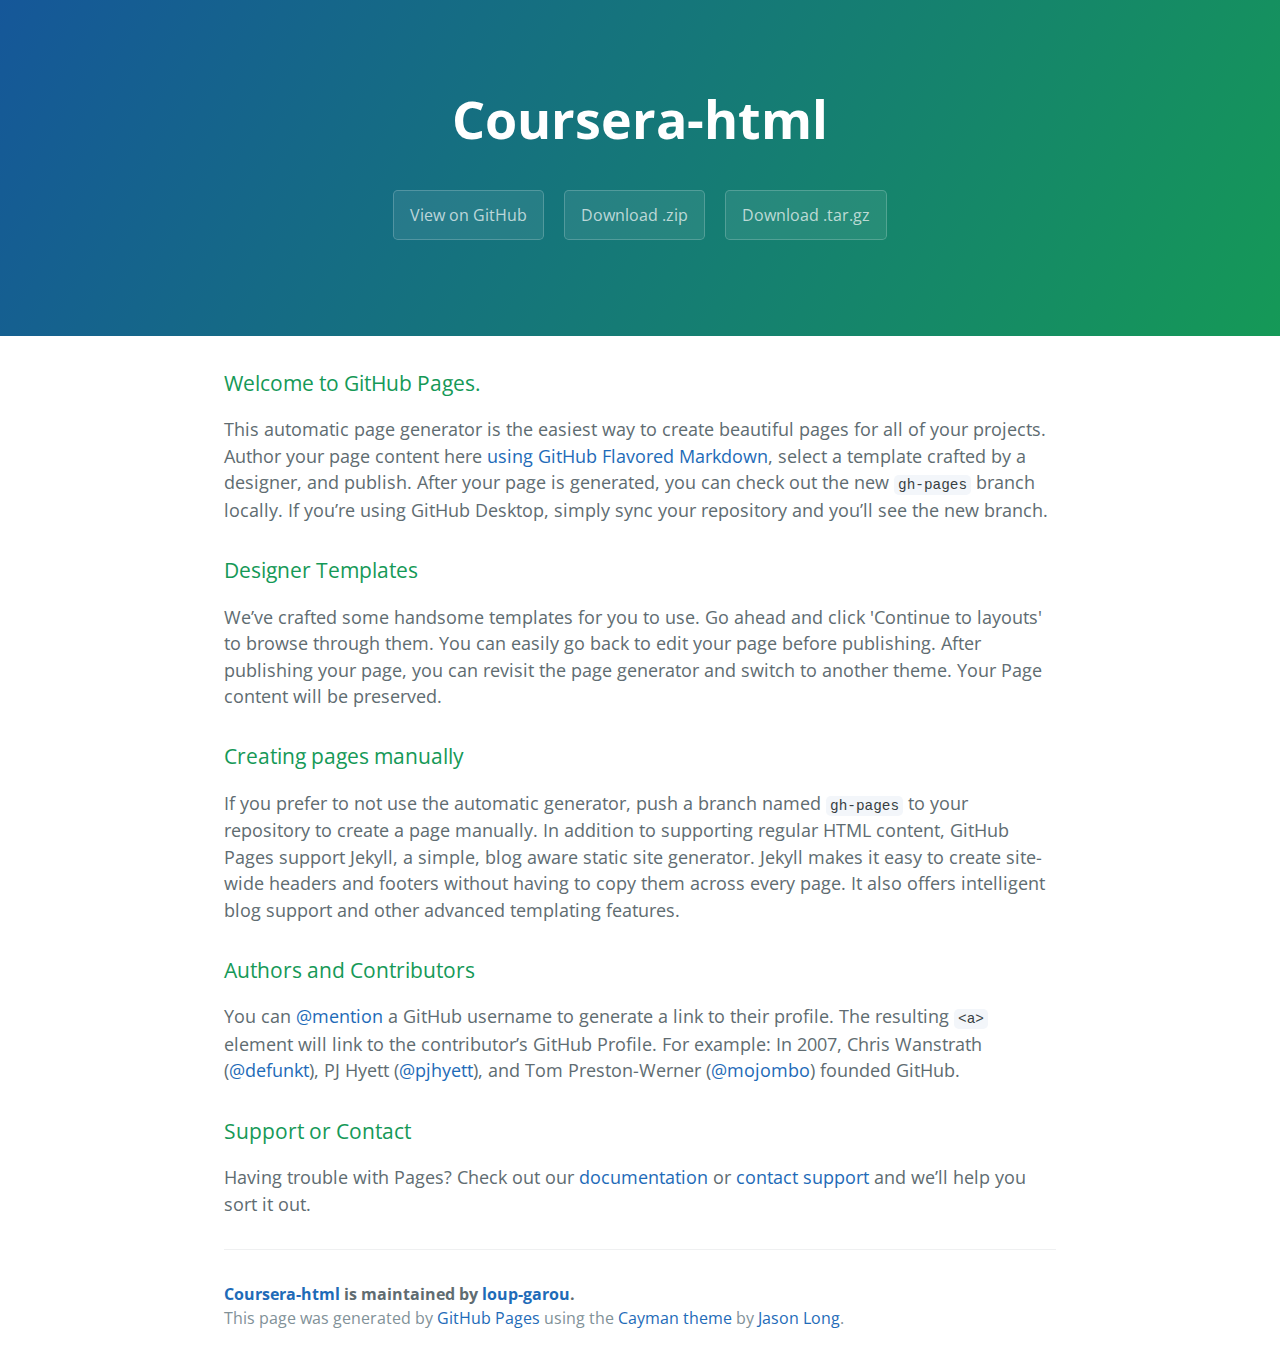
<file: index.html>
<!DOCTYPE html>
<html lang="en-us">
  <head>
    <meta charset="UTF-8">
    <title>Coursera-html by loup-garou</title>
    <meta name="viewport" content="width=device-width, initial-scale=1">
    <link rel="stylesheet" type="text/css" href="stylesheets/normalize.css" media="screen">
    <link href='https://fonts.googleapis.com/css?family=Open+Sans:400,700' rel='stylesheet' type='text/css'>
    <link rel="stylesheet" type="text/css" href="stylesheets/stylesheet.css" media="screen">
    <link rel="stylesheet" type="text/css" href="stylesheets/github-light.css" media="screen">
  </head>
  <body>
    <section class="page-header">
      <h1 class="project-name">Coursera-html</h1>
      <h2 class="project-tagline"></h2>
      <a href="https://github.com/loup-garou/coursera-html" class="btn">View on GitHub</a>
      <a href="https://github.com/loup-garou/coursera-html/zipball/master" class="btn">Download .zip</a>
      <a href="https://github.com/loup-garou/coursera-html/tarball/master" class="btn">Download .tar.gz</a>
    </section>

    <section class="main-content">
      <h3>
<a id="welcome-to-github-pages" class="anchor" href="#welcome-to-github-pages" aria-hidden="true"><span aria-hidden="true" class="octicon octicon-link"></span></a>Welcome to GitHub Pages.</h3>

<p>This automatic page generator is the easiest way to create beautiful pages for all of your projects. Author your page content here <a href="https://guides.github.com/features/mastering-markdown/">using GitHub Flavored Markdown</a>, select a template crafted by a designer, and publish. After your page is generated, you can check out the new <code>gh-pages</code> branch locally. If you’re using GitHub Desktop, simply sync your repository and you’ll see the new branch.</p>

<h3>
<a id="designer-templates" class="anchor" href="#designer-templates" aria-hidden="true"><span aria-hidden="true" class="octicon octicon-link"></span></a>Designer Templates</h3>

<p>We’ve crafted some handsome templates for you to use. Go ahead and click 'Continue to layouts' to browse through them. You can easily go back to edit your page before publishing. After publishing your page, you can revisit the page generator and switch to another theme. Your Page content will be preserved.</p>

<h3>
<a id="creating-pages-manually" class="anchor" href="#creating-pages-manually" aria-hidden="true"><span aria-hidden="true" class="octicon octicon-link"></span></a>Creating pages manually</h3>

<p>If you prefer to not use the automatic generator, push a branch named <code>gh-pages</code> to your repository to create a page manually. In addition to supporting regular HTML content, GitHub Pages support Jekyll, a simple, blog aware static site generator. Jekyll makes it easy to create site-wide headers and footers without having to copy them across every page. It also offers intelligent blog support and other advanced templating features.</p>

<h3>
<a id="authors-and-contributors" class="anchor" href="#authors-and-contributors" aria-hidden="true"><span aria-hidden="true" class="octicon octicon-link"></span></a>Authors and Contributors</h3>

<p>You can <a href="https://help.github.com/articles/basic-writing-and-formatting-syntax/#mentioning-users-and-teams" class="user-mention">@mention</a> a GitHub username to generate a link to their profile. The resulting <code>&lt;a&gt;</code> element will link to the contributor’s GitHub Profile. For example: In 2007, Chris Wanstrath (<a href="https://github.com/defunkt" class="user-mention">@defunkt</a>), PJ Hyett (<a href="https://github.com/pjhyett" class="user-mention">@pjhyett</a>), and Tom Preston-Werner (<a href="https://github.com/mojombo" class="user-mention">@mojombo</a>) founded GitHub.</p>

<h3>
<a id="support-or-contact" class="anchor" href="#support-or-contact" aria-hidden="true"><span aria-hidden="true" class="octicon octicon-link"></span></a>Support or Contact</h3>

<p>Having trouble with Pages? Check out our <a href="https://help.github.com/pages">documentation</a> or <a href="https://github.com/contact">contact support</a> and we’ll help you sort it out.</p>

      <footer class="site-footer">
        <span class="site-footer-owner"><a href="https://github.com/loup-garou/coursera-html">Coursera-html</a> is maintained by <a href="https://github.com/loup-garou">loup-garou</a>.</span>

        <span class="site-footer-credits">This page was generated by <a href="https://pages.github.com">GitHub Pages</a> using the <a href="https://github.com/jasonlong/cayman-theme">Cayman theme</a> by <a href="https://twitter.com/jasonlong">Jason Long</a>.</span>
      </footer>

    </section>

  
  </body>
</html>
</file>
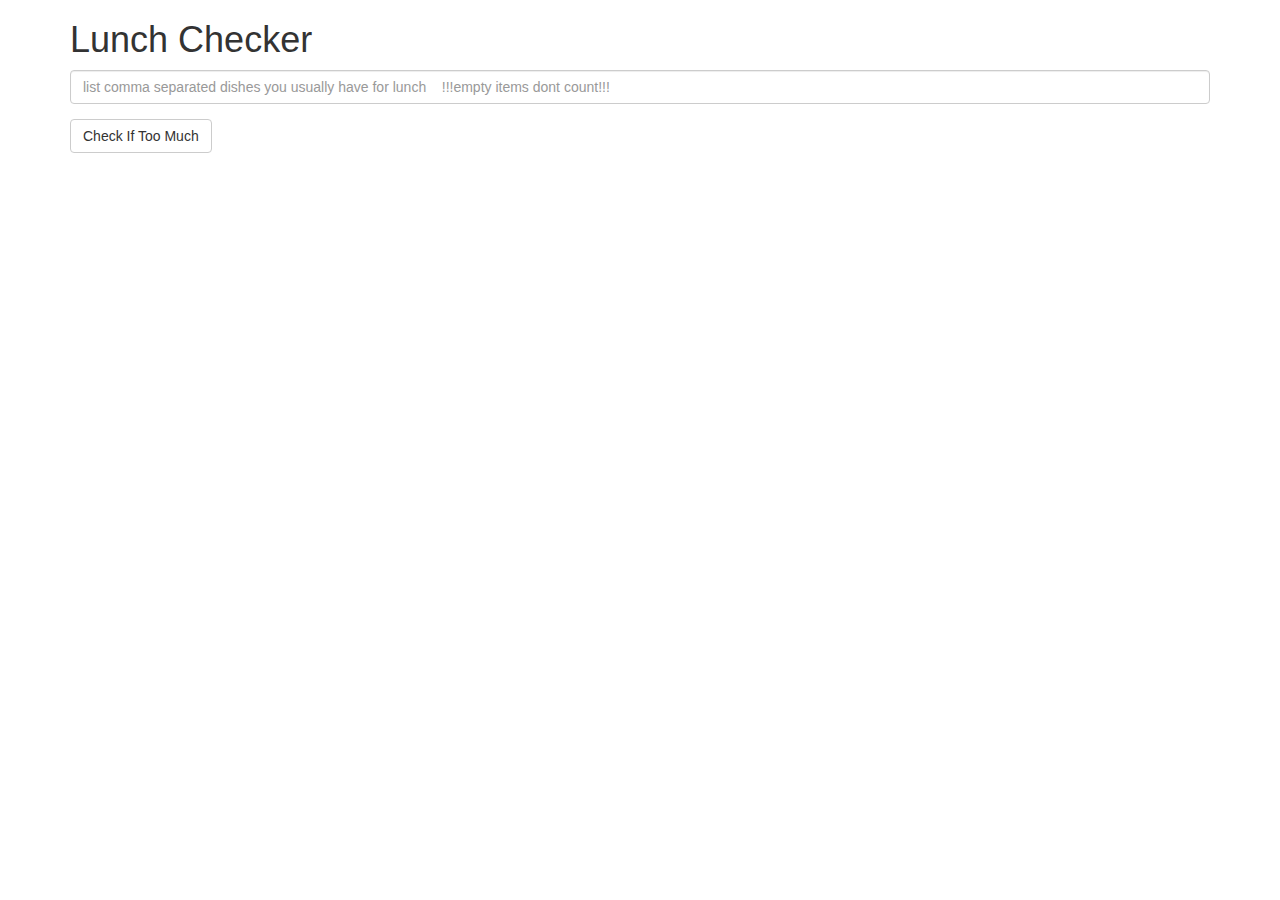
<file: angular-mod1/index.html>
<!doctype html>
<html lang="en">
  <head>
    <title>Lunch Checker</title>
    <meta name="viewport" content="width=device-width, initial-scale=1">
    <link rel="stylesheet" href="styles/bootstrap.min.css">
	
	<script src="angular.min.js"></script>
    <script src="app.js"></script>
	
    <style>
      .message { font-size: 1.3em; font-weight: bold; }
    </style>
  </head>
<body  ng-app='LunchCheck'>
   <div class="container" ng-controller='LunchCheckController'>
     <h1>Lunch Checker</h1>

         <div class="form-group">
             <input id="lunch-menu"
			 type="text"
             placeholder="list comma separated dishes you usually have for lunch    !!!empty items dont count!!!"
             class="form-control"
			 
			 ng-model='mytext'
			 ng-trim ='true'
			 
			 ng-style="bordered">
         </div>
         <div class="form-group">
             <button class="btn btn-default" ng-click="checkIfBloat()" >Check If Too Much</button>
         </div>
         <div class="form-group message" ng-style="colored">
		 <!-- Your message can go here. -->
		 {{result}}
         </div>
   </div>

</body>
</html>
</file>
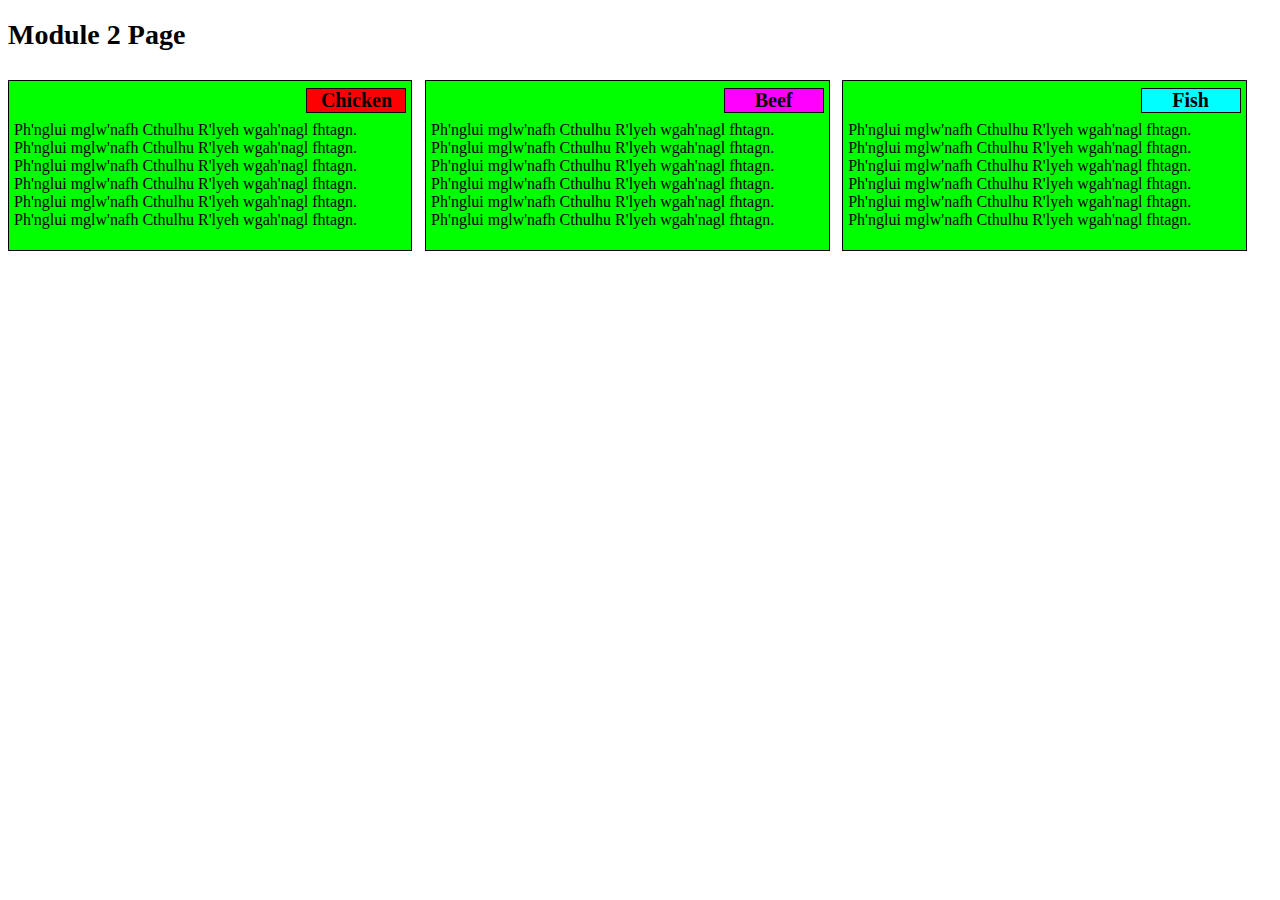
<file: mod2-solution/index.html>
<!doctype html>
<html>
<head>
<title>Module 2 solution</title>
 <link rel="stylesheet" href="css/style.css">

</head>
<body>
<h1>Module 2 Page</h1
<div class="row">
<div class="col-lg-4 col-md-6 col-sm-12">
	<h2 id="chicken" >Chicken</h2>
	<p>
	Ph'nglui mglw'nafh Cthulhu R'lyeh wgah'nagl fhtagn.
	Ph'nglui mglw'nafh Cthulhu R'lyeh wgah'nagl fhtagn.
	Ph'nglui mglw'nafh Cthulhu R'lyeh wgah'nagl fhtagn.
	Ph'nglui mglw'nafh Cthulhu R'lyeh wgah'nagl fhtagn.
	Ph'nglui mglw'nafh Cthulhu R'lyeh wgah'nagl fhtagn.
	Ph'nglui mglw'nafh Cthulhu R'lyeh wgah'nagl fhtagn.
	</p>
</div>
<div class="col-lg-4 col-md-6 col-sm-12">
	<h2 id="beef">Beef</h2>
	<p>
	Ph'nglui mglw'nafh Cthulhu R'lyeh wgah'nagl fhtagn.
	Ph'nglui mglw'nafh Cthulhu R'lyeh wgah'nagl fhtagn.
	Ph'nglui mglw'nafh Cthulhu R'lyeh wgah'nagl fhtagn.
	Ph'nglui mglw'nafh Cthulhu R'lyeh wgah'nagl fhtagn.
	Ph'nglui mglw'nafh Cthulhu R'lyeh wgah'nagl fhtagn.
	Ph'nglui mglw'nafh Cthulhu R'lyeh wgah'nagl fhtagn.
	</p>
</div>
<div class="col-lg-4 col-md-12 col-sm-12">
	<h2 id="fish">Fish</h2>
	<p>
	Ph'nglui mglw'nafh Cthulhu R'lyeh wgah'nagl fhtagn.
	Ph'nglui mglw'nafh Cthulhu R'lyeh wgah'nagl fhtagn.
	Ph'nglui mglw'nafh Cthulhu R'lyeh wgah'nagl fhtagn.
	Ph'nglui mglw'nafh Cthulhu R'lyeh wgah'nagl fhtagn.
	Ph'nglui mglw'nafh Cthulhu R'lyeh wgah'nagl fhtagn.
	Ph'nglui mglw'nafh Cthulhu R'lyeh wgah'nagl fhtagn.
	</p>
</div>
</div>
</body>
</html>
</file>
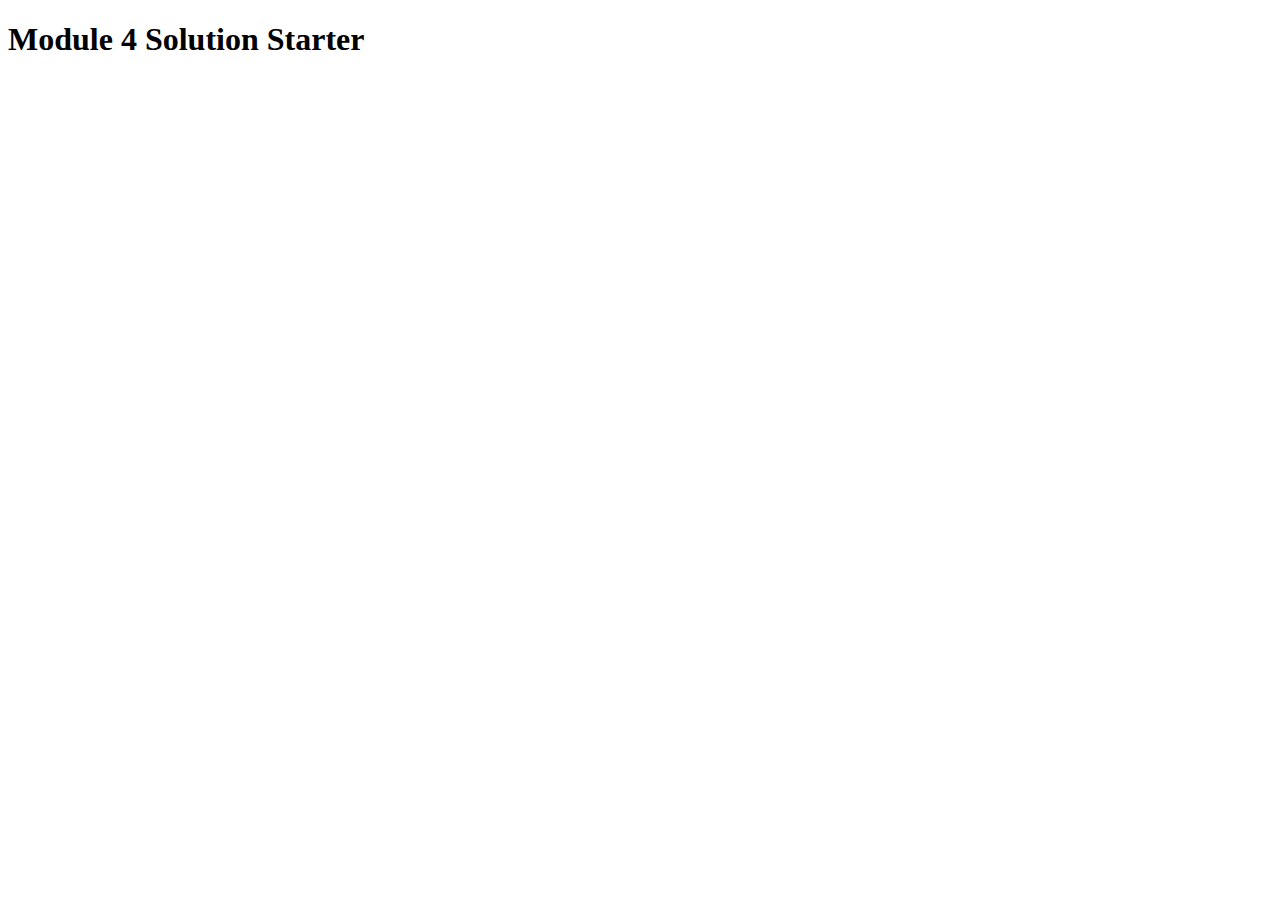
<file: mod4-solution/index.html>
<!DOCTYPE html>
<html>
<head>
  <meta charset="utf-8">
  <title>Module 4 Solution Starter</title>
  <script>
    var names = []; // DO NOT REMOVE
  </script>
  <script src="js/SpeakHello.js"></script>
  <script src="js/SpeakGoodBye.js"></script>
  <script src="js/script.js"></script>
</head>
<body>
  <h1>Module 4 Solution Starter</h1>
</body>
</html>
</file>
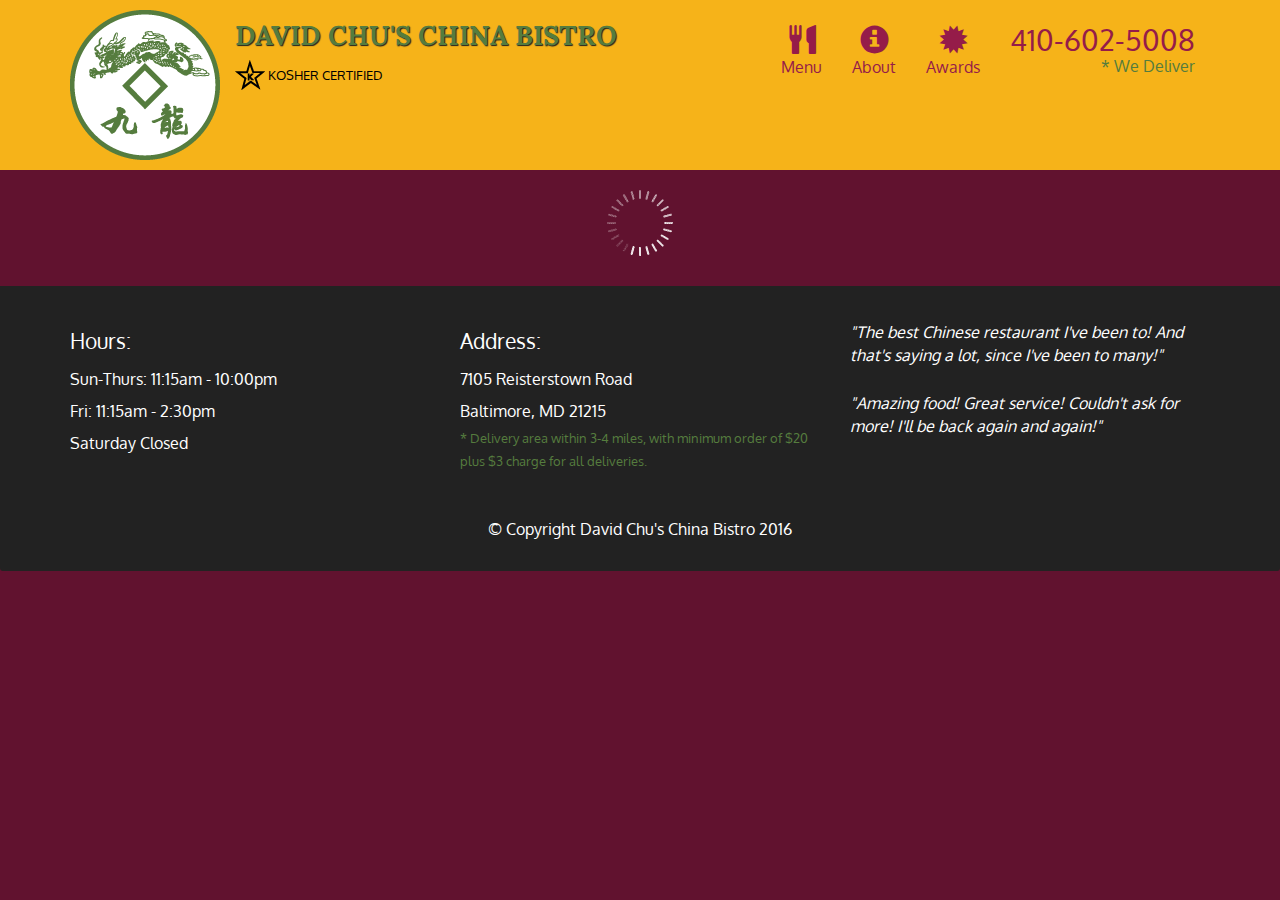
<file: mod5-solution/index.html>
<!doctype html>
<html lang="en">
  <head>
    <meta charset="utf-8">
    <meta http-equiv="X-UA-Compatible" content="IE=edge">
    <meta name="viewport" content="width=device-width, initial-scale=1">
    <title>David Chu's China Bistro</title>
    <link rel="stylesheet" href="css/bootstrap.min.css">
    <link rel="stylesheet" href="css/styles.css">
    <link href='https://fonts.googleapis.com/css?family=Oxygen:400,300,700' rel='stylesheet' type='text/css'>
    <link href='https://fonts.googleapis.com/css?family=Lora' rel='stylesheet' type='text/css'>
  </head>
<body>
  <header>
    <nav id="header-nav" class="navbar navbar-default">
      <div class="container">
        <div class="navbar-header">
          <a href="index.html" class="pull-left visible-md visible-lg">
            <div id="logo-img" alt="Logo image"></div>
          </a>

          <div class="navbar-brand">
            <a href="index.html"><h1>David Chu's China Bistro</h1></a>
            <p>
              <img src="images/star-k-logo.png" alt="Kosher certification">
              <span>Kosher Certified</span>
            </p>
          </div>

          <button id="navbarToggle" type="button" class="navbar-toggle collapsed" data-toggle="collapse" data-target="#collapsable-nav" aria-expanded="false">
            <span class="sr-only">Toggle navigation</span>
            <span class="icon-bar"></span>
            <span class="icon-bar"></span>
            <span class="icon-bar"></span>
          </button>
        </div>
        
        <div id="collapsable-nav" class="collapse navbar-collapse">
           <ul id="nav-list" class="nav navbar-nav navbar-right">
            <li id="navHomeButton" class="visible-xs active">
              <a href="index.html">
                <span class="glyphicon glyphicon-home"></span> Home</a>
            </li>
            <li id="navMenuButton">
              <a href="#" onclick="$dc.loadMenuCategories();">
                <span class="glyphicon glyphicon-cutlery"></span><br class="hidden-xs"> Menu</a>
            </li>
            <li>
              <a href="#">
                <span class="glyphicon glyphicon-info-sign"></span><br class="hidden-xs"> About</a>
            </li>
            <li>
              <a href="#">
                <span class="glyphicon glyphicon-certificate"></span><br class="hidden-xs"> Awards</a>
            </li>
            <li id="phone" class="hidden-xs">
              <a href="tel:410-602-5008">
                <span>410-602-5008</span></a><div>* We Deliver</div>
            </li>
          </ul><!-- #nav-list -->
        </div><!-- .collapse .navbar-collapse -->
      </div><!-- .container -->
    </nav><!-- #header-nav -->
  </header>

  <div id="call-btn" class="visible-xs">
    <a class="btn" href="tel:410-602-5008">
    <span class="glyphicon glyphicon-earphone"></span>
    410-602-5008
    </a>
  </div>
  <div id="xs-deliver" class="text-center visible-xs">* We Deliver</div>

  <div id="main-content" class="container"></div>

  <footer class="panel-footer">
    <div class="container">
      <div class="row">
        <section id="hours" class="col-sm-4">
          <span>Hours:</span><br>
          Sun-Thurs: 11:15am - 10:00pm<br>
          Fri: 11:15am - 2:30pm<br>
          Saturday Closed
          <hr class="visible-xs">
        </section>
        <section id="address" class="col-sm-4">
          <span>Address:</span><br>
          7105 Reisterstown Road<br>
          Baltimore, MD 21215
          <p>* Delivery area within 3-4 miles, with minimum order of $20 plus $3 charge for all deliveries.</p>
          <hr class="visible-xs">
        </section>
        <section id="testimonials" class="col-sm-4">
          <p>"The best Chinese restaurant I've been to! And that's saying a lot, since I've been to many!"</p>
          <p>"Amazing food! Great service! Couldn't ask for more! I'll be back again and again!"</p>
        </section>
      </div>
      <div class="text-center">&copy; Copyright David Chu's China Bistro 2016</div>
    </div>
  </footer>

  <!-- jQuery (Bootstrap JS plugins depend on it) -->
  <script src="js/jquery-2.1.4.min.js"></script>
  <script src="js/bootstrap.min.js"></script>
  <script src="js/ajax-utils.js"></script>
  <script src="js/script.js"></script>
</body>
</html>
</file>
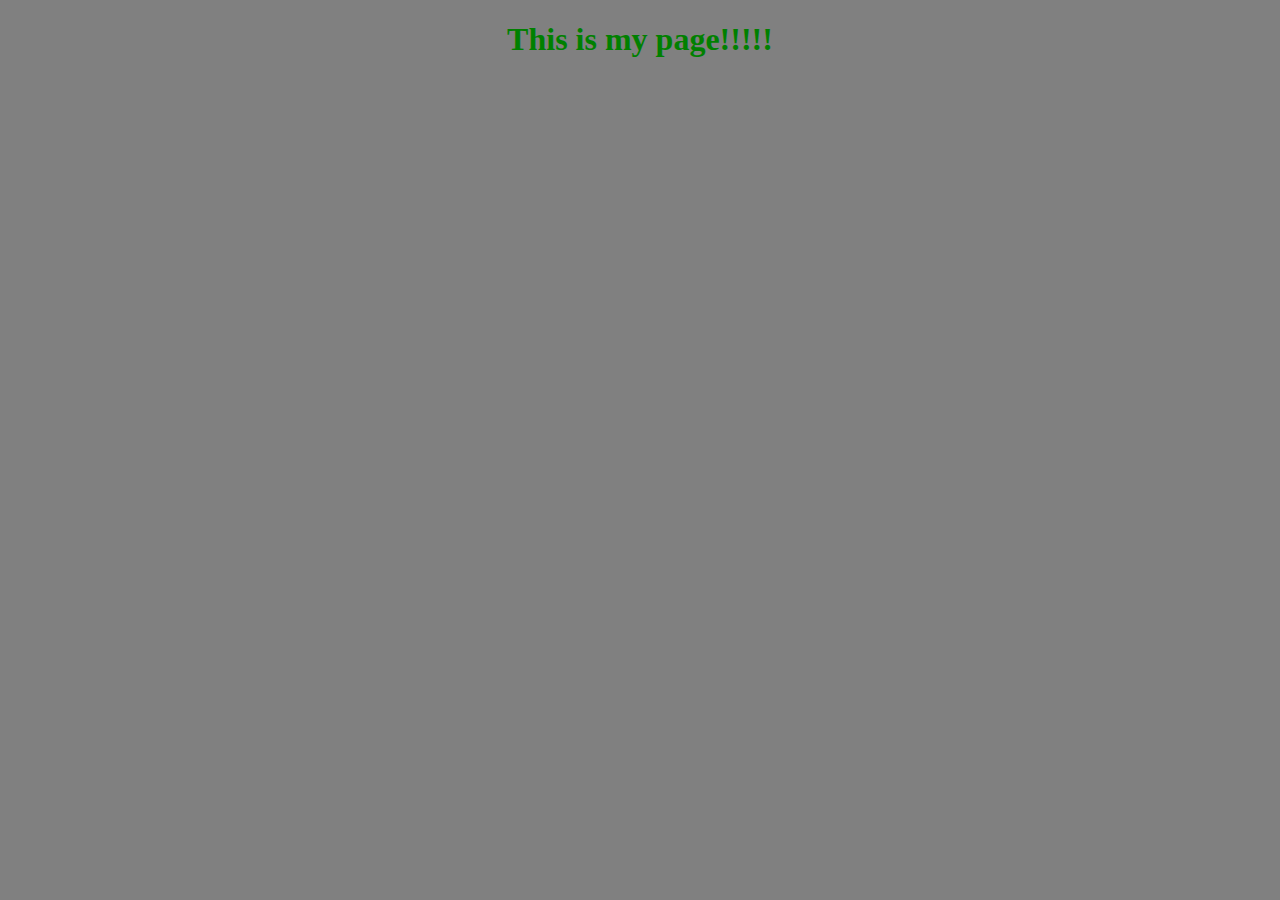
<file: site/index.html>
<!doctype html>
<html>
<head>
<title>My Page!!!</title>
 <link rel="stylesheet" href="index.css">

 <style>
h1 {
	text-align: center;
}
</style>

</head>
<body>
<h1>This is my page!!!!!</h1>
</body>
</html>
</file>
<file: stylesheets/stylesheet.css>
* {
  box-sizing: border-box; }

body {
  padding: 0;
  margin: 0;
  font-family: "Open Sans", "Helvetica Neue", Helvetica, Arial, sans-serif;
  font-size: 16px;
  line-height: 1.5;
  color: #606c71; }

a {
  color: #1e6bb8;
  text-decoration: none; }
  a:hover {
    text-decoration: underline; }

.btn {
  display: inline-block;
  margin-bottom: 1rem;
  color: rgba(255, 255, 255, 0.7);
  background-color: rgba(255, 255, 255, 0.08);
  border-color: rgba(255, 255, 255, 0.2);
  border-style: solid;
  border-width: 1px;
  border-radius: 0.3rem;
  transition: color 0.2s, background-color 0.2s, border-color 0.2s; }
  .btn + .btn {
    margin-left: 1rem; }

.btn:hover {
  color: rgba(255, 255, 255, 0.8);
  text-decoration: none;
  background-color: rgba(255, 255, 255, 0.2);
  border-color: rgba(255, 255, 255, 0.3); }

@media screen and (min-width: 64em) {
  .btn {
    padding: 0.75rem 1rem; } }

@media screen and (min-width: 42em) and (max-width: 64em) {
  .btn {
    padding: 0.6rem 0.9rem;
    font-size: 0.9rem; } }

@media screen and (max-width: 42em) {
  .btn {
    display: block;
    width: 100%;
    padding: 0.75rem;
    font-size: 0.9rem; }
    .btn + .btn {
      margin-top: 1rem;
      margin-left: 0; } }

.page-header {
  color: #fff;
  text-align: center;
  background-color: #159957;
  background-image: linear-gradient(120deg, #155799, #159957); }

@media screen and (min-width: 64em) {
  .page-header {
    padding: 5rem 6rem; } }

@media screen and (min-width: 42em) and (max-width: 64em) {
  .page-header {
    padding: 3rem 4rem; } }

@media screen and (max-width: 42em) {
  .page-header {
    padding: 2rem 1rem; } }

.project-name {
  margin-top: 0;
  margin-bottom: 0.1rem; }

@media screen and (min-width: 64em) {
  .project-name {
    font-size: 3.25rem; } }

@media screen and (min-width: 42em) and (max-width: 64em) {
  .project-name {
    font-size: 2.25rem; } }

@media screen and (max-width: 42em) {
  .project-name {
    font-size: 1.75rem; } }

.project-tagline {
  margin-bottom: 2rem;
  font-weight: normal;
  opacity: 0.7; }

@media screen and (min-width: 64em) {
  .project-tagline {
    font-size: 1.25rem; } }

@media screen and (min-width: 42em) and (max-width: 64em) {
  .project-tagline {
    font-size: 1.15rem; } }

@media screen and (max-width: 42em) {
  .project-tagline {
    font-size: 1rem; } }

.main-content :first-child {
  margin-top: 0; }
.main-content img {
  max-width: 100%; }
.main-content h1, .main-content h2, .main-content h3, .main-content h4, .main-content h5, .main-content h6 {
  margin-top: 2rem;
  margin-bottom: 1rem;
  font-weight: normal;
  color: #159957; }
.main-content p {
  margin-bottom: 1em; }
.main-content code {
  padding: 2px 4px;
  font-family: Consolas, "Liberation Mono", Menlo, Courier, monospace;
  font-size: 0.9rem;
  color: #383e41;
  background-color: #f3f6fa;
  border-radius: 0.3rem; }
.main-content pre {
  padding: 0.8rem;
  margin-top: 0;
  margin-bottom: 1rem;
  font: 1rem Consolas, "Liberation Mono", Menlo, Courier, monospace;
  color: #567482;
  word-wrap: normal;
  background-color: #f3f6fa;
  border: solid 1px #dce6f0;
  border-radius: 0.3rem; }
  .main-content pre > code {
    padding: 0;
    margin: 0;
    font-size: 0.9rem;
    color: #567482;
    word-break: normal;
    white-space: pre;
    background: transparent;
    border: 0; }
.main-content .highlight {
  margin-bottom: 1rem; }
  .main-content .highlight pre {
    margin-bottom: 0;
    word-break: normal; }
.main-content .highlight pre, .main-content pre {
  padding: 0.8rem;
  overflow: auto;
  font-size: 0.9rem;
  line-height: 1.45;
  border-radius: 0.3rem; }
.main-content pre code, .main-content pre tt {
  display: inline;
  max-width: initial;
  padding: 0;
  margin: 0;
  overflow: initial;
  line-height: inherit;
  word-wrap: normal;
  background-color: transparent;
  border: 0; }
  .main-content pre code:before, .main-content pre code:after, .main-content pre tt:before, .main-content pre tt:after {
    content: normal; }
.main-content ul, .main-content ol {
  margin-top: 0; }
.main-content blockquote {
  padding: 0 1rem;
  margin-left: 0;
  color: #819198;
  border-left: 0.3rem solid #dce6f0; }
  .main-content blockquote > :first-child {
    margin-top: 0; }
  .main-content blockquote > :last-child {
    margin-bottom: 0; }
.main-content table {
  display: block;
  width: 100%;
  overflow: auto;
  word-break: normal;
  word-break: keep-all; }
  .main-content table th {
    font-weight: bold; }
  .main-content table th, .main-content table td {
    padding: 0.5rem 1rem;
    border: 1px solid #e9ebec; }
.main-content dl {
  padding: 0; }
  .main-content dl dt {
    padding: 0;
    margin-top: 1rem;
    font-size: 1rem;
    font-weight: bold; }
  .main-content dl dd {
    padding: 0;
    margin-bottom: 1rem; }
.main-content hr {
  height: 2px;
  padding: 0;
  margin: 1rem 0;
  background-color: #eff0f1;
  border: 0; }

@media screen and (min-width: 64em) {
  .main-content {
    max-width: 64rem;
    padding: 2rem 6rem;
    margin: 0 auto;
    font-size: 1.1rem; } }

@media screen and (min-width: 42em) and (max-width: 64em) {
  .main-content {
    padding: 2rem 4rem;
    font-size: 1.1rem; } }

@media screen and (max-width: 42em) {
  .main-content {
    padding: 2rem 1rem;
    font-size: 1rem; } }

.site-footer {
  padding-top: 2rem;
  margin-top: 2rem;
  border-top: solid 1px #eff0f1; }

.site-footer-owner {
  display: block;
  font-weight: bold; }

.site-footer-credits {
  color: #819198; }

@media screen and (min-width: 64em) {
  .site-footer {
    font-size: 1rem; } }

@media screen and (min-width: 42em) and (max-width: 64em) {
  .site-footer {
    font-size: 1rem; } }

@media screen and (max-width: 42em) {
  .site-footer {
    font-size: 0.9rem; } }
</file>
<file: stylesheets/github-light.css>
/*
The MIT License (MIT)

Copyright (c) 2016 GitHub, Inc.

Permission is hereby granted, free of charge, to any person obtaining a copy
of this software and associated documentation files (the "Software"), to deal
in the Software without restriction, including without limitation the rights
to use, copy, modify, merge, publish, distribute, sublicense, and/or sell
copies of the Software, and to permit persons to whom the Software is
furnished to do so, subject to the following conditions:

The above copyright notice and this permission notice shall be included in all
copies or substantial portions of the Software.

THE SOFTWARE IS PROVIDED "AS IS", WITHOUT WARRANTY OF ANY KIND, EXPRESS OR
IMPLIED, INCLUDING BUT NOT LIMITED TO THE WARRANTIES OF MERCHANTABILITY,
FITNESS FOR A PARTICULAR PURPOSE AND NONINFRINGEMENT. IN NO EVENT SHALL THE
AUTHORS OR COPYRIGHT HOLDERS BE LIABLE FOR ANY CLAIM, DAMAGES OR OTHER
LIABILITY, WHETHER IN AN ACTION OF CONTRACT, TORT OR OTHERWISE, ARISING FROM,
OUT OF OR IN CONNECTION WITH THE SOFTWARE OR THE USE OR OTHER DEALINGS IN THE
SOFTWARE.

*/

.pl-c /* comment */ {
  color: #969896;
}

.pl-c1 /* constant, variable.other.constant, support, meta.property-name, support.constant, support.variable, meta.module-reference, markup.raw, meta.diff.header */,
.pl-s .pl-v /* string variable */ {
  color: #0086b3;
}

.pl-e /* entity */,
.pl-en /* entity.name */ {
  color: #795da3;
}

.pl-smi /* variable.parameter.function, storage.modifier.package, storage.modifier.import, storage.type.java, variable.other */,
.pl-s .pl-s1 /* string source */ {
  color: #333;
}

.pl-ent /* entity.name.tag */ {
  color: #63a35c;
}

.pl-k /* keyword, storage, storage.type */ {
  color: #a71d5d;
}

.pl-s /* string */,
.pl-pds /* punctuation.definition.string, string.regexp.character-class */,
.pl-s .pl-pse .pl-s1 /* string punctuation.section.embedded source */,
.pl-sr /* string.regexp */,
.pl-sr .pl-cce /* string.regexp constant.character.escape */,
.pl-sr .pl-sre /* string.regexp source.ruby.embedded */,
.pl-sr .pl-sra /* string.regexp string.regexp.arbitrary-repitition */ {
  color: #183691;
}

.pl-v /* variable */ {
  color: #ed6a43;
}

.pl-id /* invalid.deprecated */ {
  color: #b52a1d;
}

.pl-ii /* invalid.illegal */ {
  color: #f8f8f8;
  background-color: #b52a1d;
}

.pl-sr .pl-cce /* string.regexp constant.character.escape */ {
  font-weight: bold;
  color: #63a35c;
}

.pl-ml /* markup.list */ {
  color: #693a17;
}

.pl-mh /* markup.heading */,
.pl-mh .pl-en /* markup.heading entity.name */,
.pl-ms /* meta.separator */ {
  font-weight: bold;
  color: #1d3e81;
}

.pl-mq /* markup.quote */ {
  color: #008080;
}

.pl-mi /* markup.italic */ {
  font-style: italic;
  color: #333;
}

.pl-mb /* markup.bold */ {
  font-weight: bold;
  color: #333;
}

.pl-md /* markup.deleted, meta.diff.header.from-file */ {
  color: #bd2c00;
  background-color: #ffecec;
}

.pl-mi1 /* markup.inserted, meta.diff.header.to-file */ {
  color: #55a532;
  background-color: #eaffea;
}

.pl-mdr /* meta.diff.range */ {
  font-weight: bold;
  color: #795da3;
}

.pl-mo /* meta.output */ {
  color: #1d3e81;
}
</file>
<file: mod2-solution/css/style.css>
* {
  box-sizing: border-box;
}

h1{
	font-size: 175%;
}

h2{
	text-align: center;
	font-size:125%;
	width: 100px;
	float: right;
	margin-top: 2px;
	margin-bottom: 2px;
	border: 1px solid black;
}

#chicken{
	background-color: red;
}

#beef{
	background-color: magenta;
}

#fish{
	background-color: cyan;
}

p{
	margin-top: 35px;
}

.row {
  width: 100%;
}

.col-lg-4{
	background-color: #00ff00;
	float: left;
	border: 1px solid black;
	padding: 5px;
	
	margin-top: 10px;
	margin-right: 1%;
	width: 90%;
	

}

@media(min-width: 992px){
	.col-lg-4{
		width: 32%;
		
	}
}

@media (min-width: 768px) and (max-width: 991px) {

	.col-md-6{
		width: 49%;
	}
	
	.col-md-12{
		width: 99%;
	}
}

@media(max-width: 767px){
	.col-sm-12{
		width: 100%;
	}
	
}
</file>
<file: mod5-solution/css/styles.css>
body {
  font-size: 16px;
  color: #fff;
  background-color: #61122f;
  font-family: 'Oxygen', sans-serif;
}

/** HEADER **/
#header-nav {
  background-color: #f6b319;
  border-radius: 0;
  border: 0;
}

#logo-img {
  background: url('../images/restaurant-logo_large.png') no-repeat;
  width: 150px;
  height: 150px;
  margin: 10px 15px 10px 0;
}

.navbar-brand {
  padding-top: 25px;
}
.navbar-brand h1 { /* Restaurant name */
  font-family: 'Lora', serif;
  color: #557c3e;
  font-size: 1.5em;
  text-transform: uppercase;
  font-weight: bold;
  text-shadow: 1px 1px 1px #222;
  margin-top: 0;
  margin-bottom: 0;
  line-height: .75;
}
.navbar-brand a:hover, .navbar-brand a:focus {
  text-decoration: none;
}
.navbar-brand p { /* Kosher cert */
  color: #000;
  text-transform: uppercase;
  font-size: .7em;
  margin-top: 15px;
}
.navbar-brand p span { /* Star-K */
  vertical-align: middle;
}

#nav-list {
  margin-top: 10px;
}
#nav-list a {
  color: #951C49;
  text-align: center;
}
#nav-list a:hover {
  background: #E7E7E7;
}
#nav-list a span {
  font-size: 1.8em;
}

#phone {
  margin-top: 5px;
}
#phone a { /* Phone number */
  text-align: right;
  padding-bottom: 0;
}
#phone div { /* We Deliver */
  color: #557c3e;
  text-align: right;
  padding-right: 15px;
}

.navbar-header button.navbar-toggle, .navbar-header .icon-bar {
  border: 1px solid #61122f;
}
.navbar-header button.navbar-toggle {
  clear: both;
  margin-top: -30px;
}
/* END HEADER */

/* FOOTER */
.panel-footer {
  margin-top: 30px;
  padding-top: 35px;
  padding-bottom: 30px;
  background-color: #222;
  border-top: 0;
}
.panel-footer div.row {
  margin-bottom: 35px;
}
#hours, #address {
  line-height: 2;
}
#hours > span, #address > span {
  font-size: 1.3em;
}
#address p {
  color: #557c3e;
  font-size: .8em;
  line-height: 1.8;
}
#testimonials {
  font-style: italic;
}
#testimonials p:nth-child(2) {
  margin-top: 25px;
}
/* END FOOTER */



/* HOME PAGE */
.container .jumbotron {
  box-shadow: 0 0 50px #3F0C1F;
  border: 2px solid #3F0C1F;
}

#menu-tile, #specials-tile, #map-tile {
  height: 250px;
  width: 100%;
  margin-bottom: 15px;
  position: relative;
  border: 2px solid #3F0C1F;
  overflow: hidden;
}
#menu-tile:hover, #specials-tile:hover, #map-tile:hover {
  box-shadow: 0 1px 5px 1px #cccccc;
}
#menu-tile {
  background: url('../images/menu-tile.jpg') no-repeat;
  background-position: center;
}
#specials-tile {
  background: url('../images/specials-tile.jpg') no-repeat;
  background-position: center;
}
#menu-tile span, #specials-tile span, #map-tile span {
  position: absolute;
  bottom: 0;
  right: 0;
  width: 100%;
  text-align: center;
  font-size: 1.6em;
  text-transform: uppercase;
  background-color: #000;
  color: #fff;
  opacity: .8;
}
/* END HOME PAGE */

/* MENU CATEGORIES PAGE */
.category-tile { 
  position: relative;
  border: 2px solid #3F0C1F;
  overflow: hidden;
  width: 200px;
  height: 200px;
  margin: 0 auto 15px;
}
.category-tile span {
  position: absolute;
  bottom: 0;
  right: 0;
  width: 100%;
  text-align: center;
  font-size: 1.2em;
  text-transform: uppercase;
  background-color: #000;
  color: #fff;
  opacity: .8;
}
.category-tile:hover {
  box-shadow: 0 1px 5px 1px #cccccc;
}

#menu-categories-title + div {
  margin-bottom: 50px;
}
/* END MENU CATEGORIES PAGE */

/* SINGLE CATEGORY PAGE */
.menu-item-tile {
  margin-bottom: 25px;
}
.menu-item-tile hr {
  width: 80%;
}
.menu-item-tile .menu-item-price {
  font-size: 1.1em;
  text-align: right;
  margin-top: -15px;
  margin-right: -15px;
}
.menu-item-tile .menu-item-price span {
  font-size: .6em;
}
.menu-item-photo {
  position: relative;
  border: 2px solid #3F0C1F; 
  overflow: hidden;
  padding: 0;
  margin-right: -15px;
  margin-left: auto;
  margin-bottom: 20px;
  max-width: 250px;
}
.menu-item-photo div {
  position: absolute;
  bottom: 0;
  right: 0;
  width: 80px;
  background-color: #557c3e;
  text-align: center;
}
.menu-item-description {
  padding-right: 30px;
}
h3.menu-item-title {
  margin: 0 0 10px;
}
.menu-item-details {
  font-size: .9em;
  font-style: italic;
}
/* END SINGLE CATEGORY PAGE */


/********** Large devices only **********/
@media (min-width: 1200px) {
  .container .jumbotron {
    background: url('../images/jumbotron_1200.jpg') no-repeat;
    height: 675px;
  }
}

/********** Medium devices only **********/
@media (min-width: 992px) and (max-width: 1199px) {
  /* Header */
  #logo-img {
    background: url('../images/restaurant-logo_medium.png') no-repeat;
    width: 100px;
    height: 100px;
    margin: 5px 5px 5px 0;
  }
  /* End Header */

  /* Home Page */
  .container .jumbotron {
    background: url('../images/jumbotron_992.jpg') no-repeat;
    height: 558px;
  }
  /* End Home Page */
}

/********** Small devices only **********/
@media (min-width: 768px) and (max-width: 991px) {
  /* Home Page */
  .container .jumbotron {
    background: url('../images/jumbotron_768.jpg') no-repeat;
    height: 432px;
  }
  /* End Home Page */
}

/********** Extra small devices only **********/
@media (max-width: 767px) {
  /* Header */
  .navbar-brand {
    padding-top: 10px;
    height: 80px;
  }
  .navbar-brand h1 { /* Restaurant name */
    padding-top: 10px;
    font-size: 5vw; /* 1vw = 1% of viewport width */
  }
  .navbar-brand p { /* Kosher cert */
    font-size: .6em;
    margin-top: 12px;
  }
  .navbar-brand p img { /* Star-K */
    height: 20px;
  }

  #collapsable-nav a { /* Collapsed nav menu text */
    font-size: 1.2em;
  }
  #collapsable-nav a span { /* Collapsed nav menu glyph */
    font-size: 1em;
    margin-right: 5px;
  }

  #call-btn > a {
    font-size: 1.5em;
    display: block;
    margin: 0 20px;
    padding: 10px;
    border: 2px solid #fff;
    background-color: #f6b319;
    color: #951c49;
  }
  #xs-deliver {
    margin-top: 5px;
    font-size: .7em;
    letter-spacing: .1em;
    text-transform: uppercase;
  }
  /* End Header */

  /* Footer */
  .panel-footer section {
    margin-bottom: 30px;
    text-align: center;
  }
  .panel-footer section:nth-child(3) {
    margin-bottom: 0; /* margin already exists on the whole row */
  }
  .panel-footer section hr {
    width: 50%;
  }
  /* End Footer */

  /* Home Page */
  .container .jumbotron {
    margin-top: 30px;
    padding: 0;
  }
  #menu-tile, #specials-tile {
    width: 360px;
    margin: 0 auto 15px;
  }

  .menu-item-photo {
    margin-right: auto;
  }
  .menu-item-tile .menu-item-price {
    text-align: center;
  }
  .menu-item-description {
    text-align: center;;
  }
}


/********** Super extra small devices Only :-) (e.g., iPhone 4) **********/
@media (max-width: 479px) {
  /* Header */
  .navbar-brand h1 { /* Restaurant name */
    padding-top: 5px;
    font-size: 6vw;
  }
  /* End Header */
  
  /* Home page */
  #menu-tile, #specials-tile {
    width: 280px;
    margin: 0 auto 15px;
  }

  .col-xxs-12 {
    position: relative;
    min-height: 1px;
    padding-right: 15px;
    padding-left: 15px;
    float: left;
    width: 100%;
  }
}
</file>
<file: site/index.css>
body{
	background-color:gray;
}

h1 {
	color: green;
	
}
</file>
